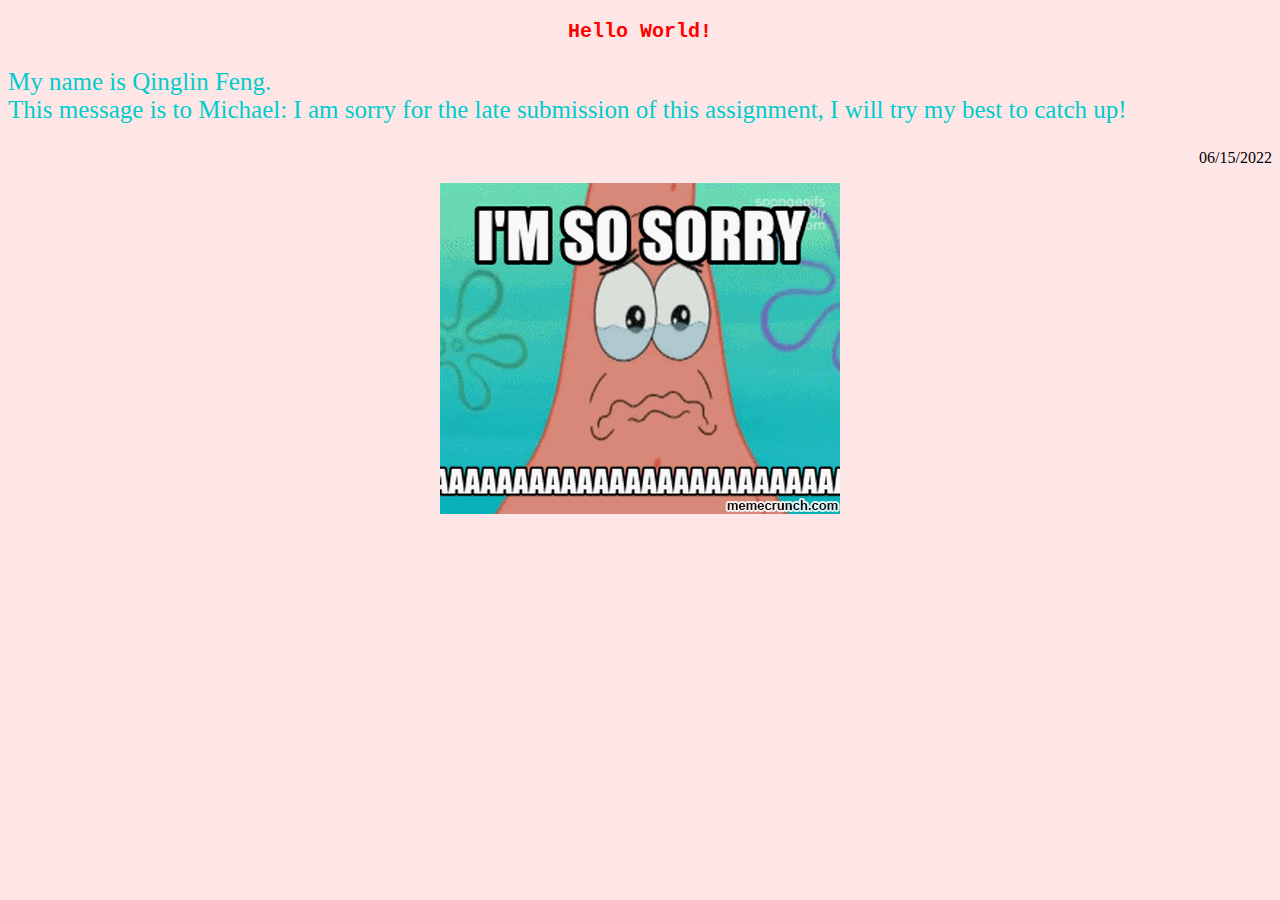
<file: As2-html/index.htm>
<!DOCTYPE html> 
<html>
  <head>
    <meta charset="utf-8">
    <meta name="author" content="Qinglin Feng"> 
    <meta name="description" content="This is the second assignment for Introduction to Web Programming course. It is also my first attempt to create a now HTML page on my own."> 
    <title>My second assignment</title>
 
  </head>
  <body style="background-color:#ffe6e6">
    <center><p style="color:red;font-size: 20px;font-family:'Courier New'">
    <strong>Hello World!</strong>
    </p>
    </center>
    <p style="color:#00cccc;font-size:25px;font-family:'Times New Roman'">
    My name is Qinglin Feng.<br/> This message is to Michael: I am sorry for the late submission of this assignment, I will try my best to catch up!
    </p>
    <p style="font-family:'times new roman';text-align:right">
      06/15/2022
    </p>
<center>
<img src="images/meme-sorry.gif" alt="I'm reallyyyy sorry.">
</center>
  </body>
</html>
</file>
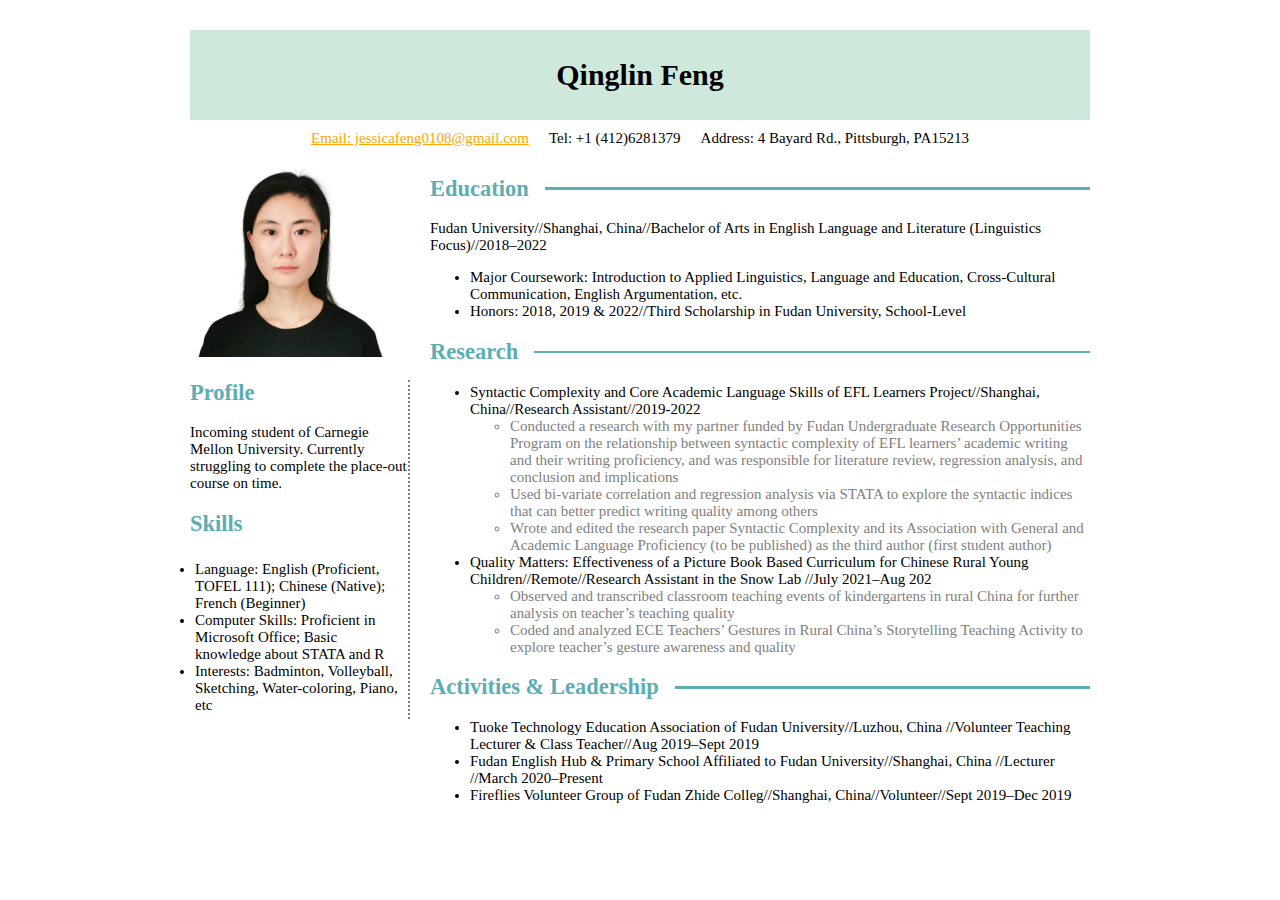
<file: As8-resume/index.html>
<!DOCTYPE html>
<html>
  <head>
    <meta charset="utf-8">
    <title>As-8 Creating a resume with html and css</title>
    <link rel="stylesheet" href="style.css">
  </head>
  
  <body>
  <div>
    <header>
      <h1>Qinglin Feng</h1>
    </header>

    <section>
        <p class="contact">
          <a href="mailto:jessicafeng0108@gmail.com">Email: jessicafeng0108@gmail.com</a>
        </p>
        <p class="contact">
        Tel: +1 (412)6281379
        </p>
        <p class="contact">
        Address: 4 Bayard Rd., Pittsburgh, PA15213 
        </p>
     </section>
      </div>
      
      <div class="container">
        

           <content>
       
        <img   src="images/photo.jpg";
  alt="Qingin's ID photo";
  id="photo" >   
           
           <aside>
                <h2>Profile</h2>
                <p>Incoming student of Carnegie Mellon University. Currently struggling to complete the place-out course on time.</p>
    
                
             
    
        <h2>Skills</h2>
            <ul class="sidelist">
              <li>
              Language: English (Proficient, TOFEL 111); Chinese (Native); French (Beginner)
              </li>
              <li>
               Computer Skills: Proficient in Microsoft Office; Basic knowledge about STATA and R
                </li>
                <li>
Interests: Badminton, Volleyball, Sketching, Water-coloring, Piano, etc
</li>
             </ul>
            </aside>
            
        
        </content>
        <content>
        <h2 class="title-with-line">
          Education
          </h2>
          
        <p>Fudan University//Shanghai, China//Bachelor of Arts in English Language and Literature (Linguistics Focus)//2018–2022</p>
          
<ul>
  <li>
  	Major Coursework: Introduction to Applied Linguistics, Language and Education, Cross-Cultural Communication, English Argumentation, etc.
  </li>
  <li>
  Honors: 2018, 2019 & 2022//Third Scholarship in Fudan University, School-Level
  </li>
          </ul>
         
  <h2 class="title-with-line">
          Research
          </h2>
         
          <ul>
  <li>
  	 Syntactic Complexity and Core Academic Language Skills of EFL Learners Project//Shanghai, China//Research Assistant//2019-2022
     <ul class="detail">
     <li>Conducted a research with my partner funded by Fudan Undergraduate Research Opportunities Program on the relationship between syntactic complexity of EFL learners’ academic writing and their writing proficiency, and was responsible for literature review, regression analysis, and conclusion and implications</li>

<li>Used bi-variate correlation and regression analysis via STATA to explore the syntactic indices that can better predict writing quality among others</li>
<li>Wrote and edited the research paper Syntactic Complexity and its Association with General and Academic Language Proficiency (to be published) as the third author (first student author)
       </li>

    </ul>
  </li>
  <li>
 Quality Matters: Effectiveness of a Picture Book Based Curriculum for Chinese Rural Young Children//Remote//Research Assistant in the Snow Lab //July 2021–Aug 202

  </li>
  <ul class="detail">
    <li>Observed and transcribed classroom teaching events of kindergartens in rural China for further analysis on teacher’s teaching quality</li>
    <li>Coded and analyzed ECE Teachers’ Gestures in Rural China’s Storytelling Teaching Activity to explore teacher’s  gesture awareness and quality
</li>
            </ul>
  
          </ul>
          
 <h2 class="title-with-line">
         Activities & Leadership
          </h2>
          
                   <ul>
  <li>
  	Tuoke Technology Education Association of Fudan University//Luzhou, China
//Volunteer Teaching Lecturer & Class Teacher//Aug 2019–Sept 2019

  </li>
  <li>
 Fudan English Hub & Primary School Affiliated to Fudan University//Shanghai, China //Lecturer //March 2020–Present

  </li>
  <li>
  Fireflies Volunteer Group of Fudan Zhide Colleg//Shanghai, China//Volunteer//Sept 2019–Dec 2019

  </li>
          </ul>
          
          
        </content>
    </div>

    
    
    
  </body>
</html>
</file>
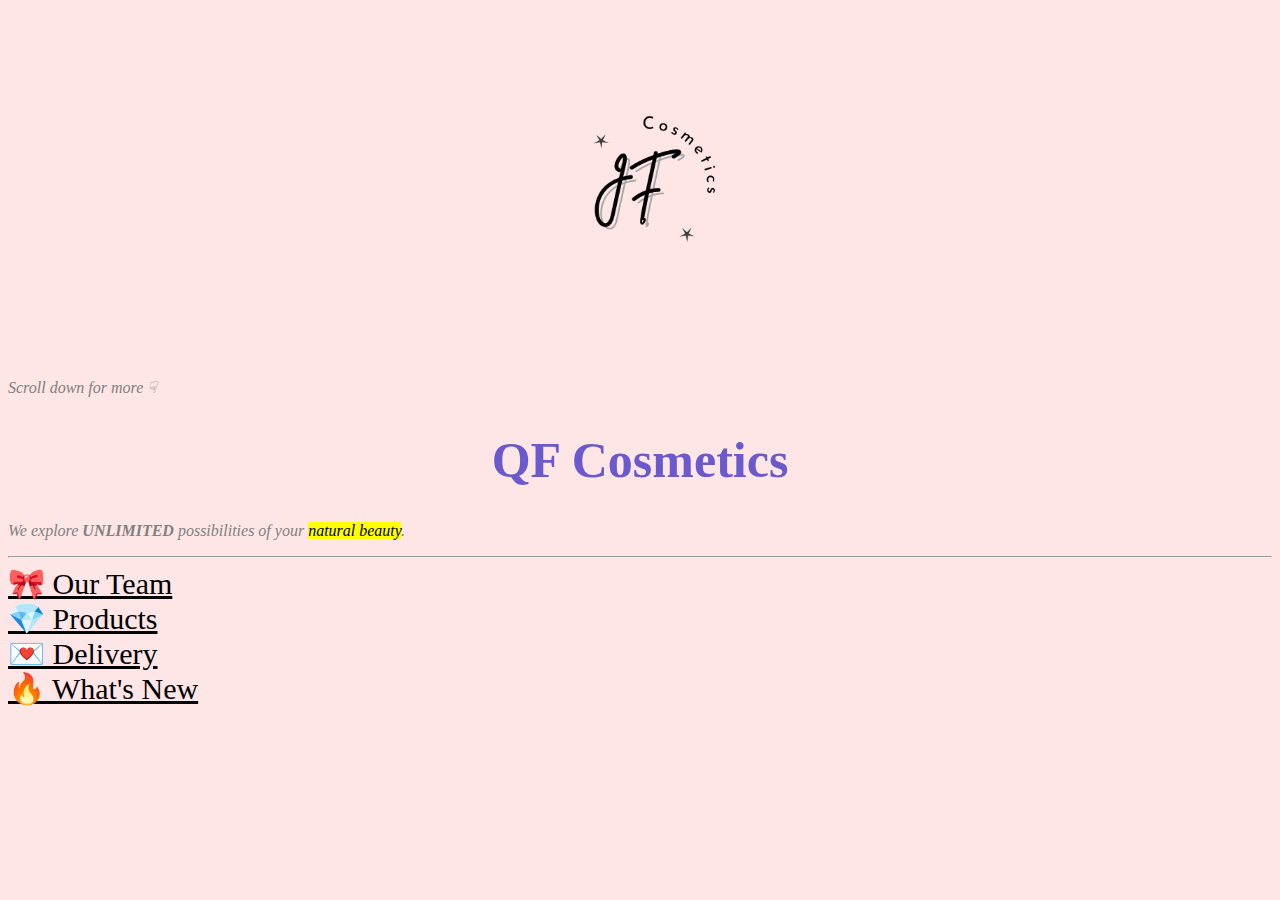
<file: multipage/index.html>
<!DOCTYPE html>
<html>
  <head> 
    <body style="background-color:#ffe6e6">
<meta charset="utf-8"> 
    <meta name="author" content="Qinglin Feng"> 
    <meta name="description" content="This is the third assignment for Introduction to Web Programming course. In this multi-page website, I hope to create an official website for 'QF Cosmetics', a pseudo cosmetics company selling organic cosmetics products."> 
<title>QF Company Homepage</title> 
  </head> 
<body>
  
  <center>
<img src="images/Logo-JF Cosmetics.png" alt="QF Cosmetics Logo" style="width:350px;height:350px;">
</center>
  
  <i>
  <p style="font-family:'Calibre';color:gray" >
   Scroll down for more ☟
      </P>
  </i>

  <center> <h1 style="font-size:50px;color:SlateBlue;font-family:'Garamond'">
    QF Cosmetics
    </h1></center>
  <p style="font-family:'Calibre';color:gray">
    <i>
    We explore <strong>UNLIMITED</strong> possibilities of your <mark>natural beauty</mark>.
    </i>
      </P>
    <hr>

    <a href="https://QinglinFeng.github.io/multipage/employees.html" style="font-size:30px;color:black;font-family:'Garamond'">🎀 Our Team</a>
    <br/>
    <a href="https://QinglinFeng.github.io/multipage/products.html" style="font-size:30px;color:black;font-family:'Garamond'">💎 Products</a>
    <br/>
    <a href="https://QinglinFeng.github.io/multipage/services.html" style="font-size:30px;color:black;font-family:'Garamond'">💌 Delivery</a><br/>
    <a href="https://QinglinFeng.github.io/multipage/news.html" style="font-size:30px;color:black;font-family:'Garamond'">🔥 What's New</a>
  </body>
</html>
</file>
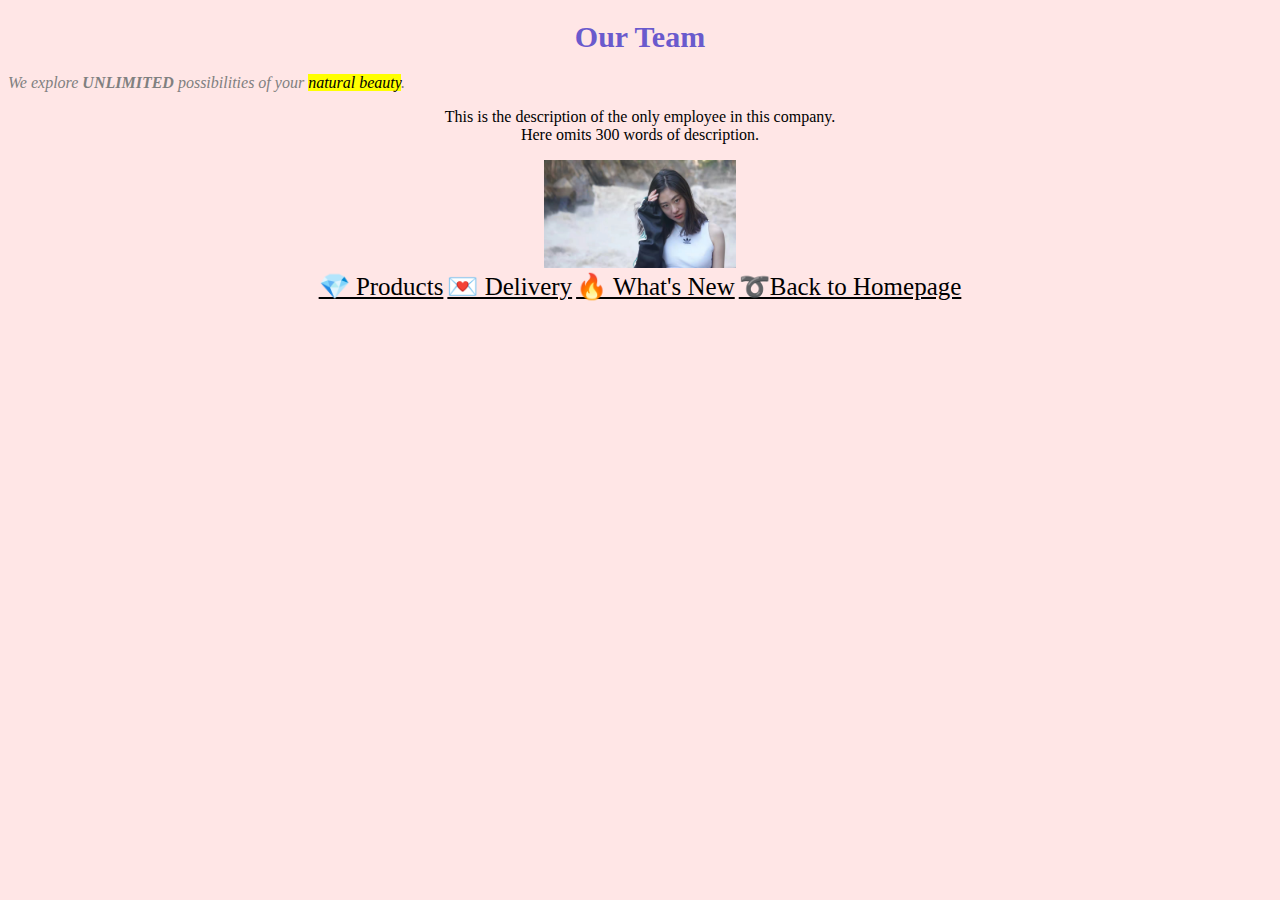
<file: multipage/employees.html>
<!DOCTYPE html>
<html>
  <head> 
    <body style="background-color:#ffe6e6">
<meta charset="utf-8"> 
    <meta name="author" content="Qinglin Feng"> 
    <meta name="description" content="This is the 'our team' page of the third assignment. In this page, I introduce the only employee in 'QF Cosmetics',me, myself, and I. How pathetic!"> 
<title>Our Team</title> 
  </head> 
<body>

  <center> <h1 style="font-size:30px;color:SlateBlue;font-family:'Garamond'">
    Our Team
    </h1></center>
  <p style="font-family:'Calibre';color:gray">
    <i>
    We explore <strong>UNLIMITED</strong> possibilities of your <mark>natural beauty</mark>.
    </i>
      </P>

    <center>
<p>
   This is the description of the only employee in this company. 
  <br/>
  Here omits 300 words of description.
  </p>
      <img src="images/Photo-employee.jpg" alt="Photo of the one and only employee" style="width:192px;height:108px;">
     </center>
      <center>
    <a href="https://QinglinFeng.github.io/multipage/products.html" style="font-size:25px;color:black;font-family:'Garamond'">💎 Products</a>
    
    <a href="https://QinglinFeng.github.io/multipage/services.html" style="font-size:25px;color:black;font-family:'Garamond'">💌 Delivery</a>
    
    <a href="https://QinglinFeng.github.io/multipage/news.html" style="font-size:25px;color:black;font-family:'Garamond'">🔥 What's New</a>

     <a href="https://QinglinFeng.github.io/multipage/index.html" style="font-size:25px;color:black;font-family:'Garamond'">➰Back to Homepage</a>
      </center>
  </body>
</html>
</file>
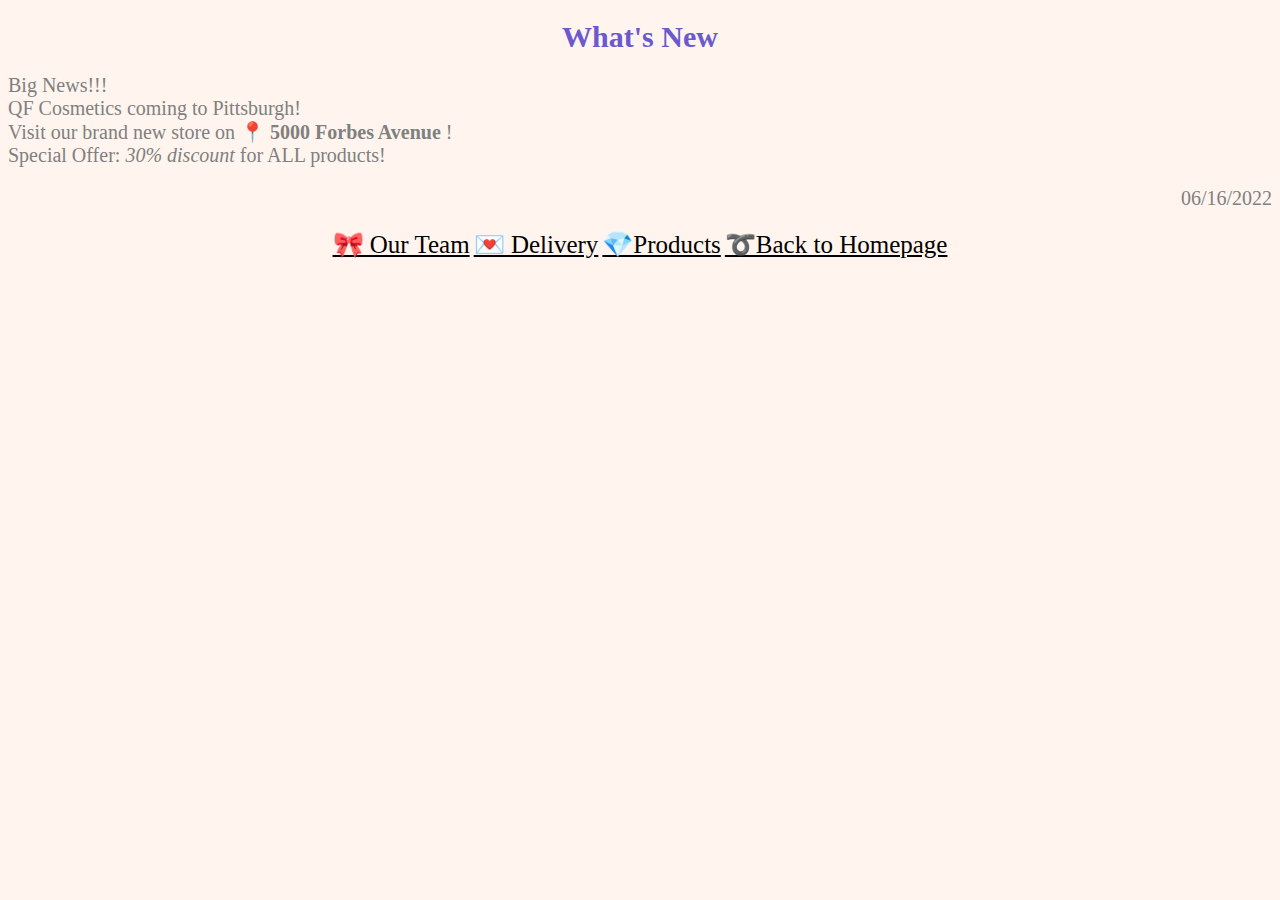
<file: multipage/news.html>
<!DOCTYPE html>
<html>
  <head> 
    <style>
      div.a {
  text-align: right;
} 
    </style>
    <body style="background-color:SeaShell">
<meta charset="utf-8"> 
    <meta name="author" content="Qinglin Feng"> 
    <meta name="description" content="This is the 'news' page of the third assignment. In this page, I introduce the latest news of 'QF Cosmetics'."> 
<title>News</title> 
  </head> 
<body>

 <h1 style="text-align: center;font-size:30px;color:SlateBlue;font-family:'Garamond'">
   What's New
    </h1>
  <p style="font-family:'Garamond';color:gray;font-size:20px">
    Big News!!!
    <br/>
    QF Cosmetics coming to Pittsburgh!
    <br/>
    Visit our brand new store on 📍 <strong>5000 Forbes Avenue </strong>!
    <br/>
    Special Offer: <i>30% discount</i> for ALL products!   
      </P>
    
    <div class="a">
 <p style="font-family:'Garamond';color:gray;font-size:20px">

    06/16/2022  
      </p>
      </div>
    
    
      <center>
    <a href="https://QinglinFeng.github.io/multipage/employees.html" style="font-size:25px;color:black;font-family:'Garamond'">🎀 Our Team</a>

    <a href="https://QinglinFeng.github.io/multipage/services.html" style="font-size:25px;color:black;font-family:'Garamond'">💌 Delivery</a>
    
     <a href="https://QinglinFeng.github.io/multipage/products.html" style="font-size:25px;color:black;font-family:'Garamond'">💎Products</a>

     <a href="https://QinglinFeng.github.io/multipage/index.html" style="font-size:25px;color:black;font-family:'Garamond'">➰Back to Homepage</a>
      </center>
  </body>
</html>
</file>
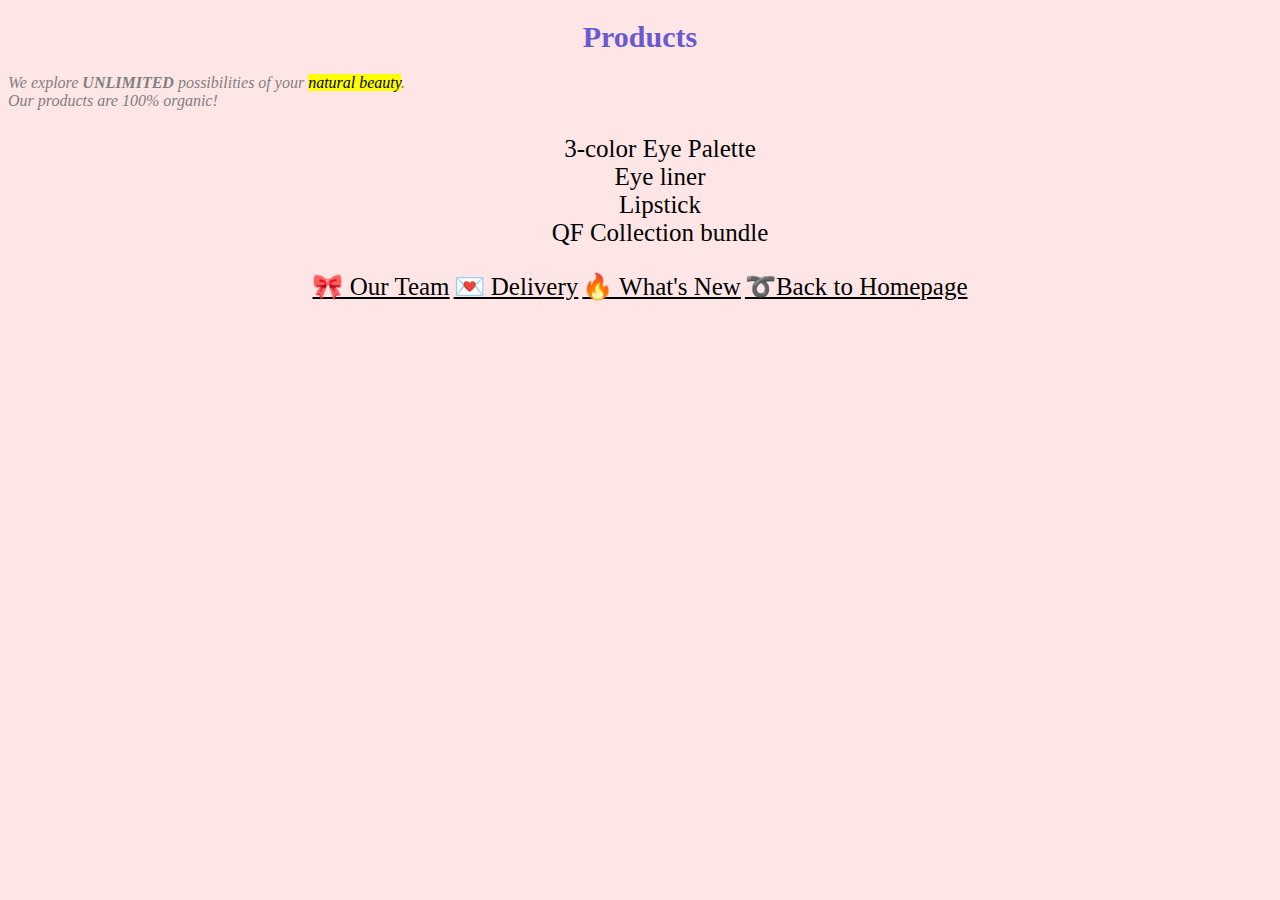
<file: multipage/products.html>
<!DOCTYPE html>
<html>
  <head> 
    <body style="background-color:#ffe6e6">
<meta charset="utf-8"> 
    <meta name="author" content="Qinglin Feng"> 
    <meta name="description" content="This is the 'products' page of the third assignment. In this page, I introduce the products of 'QF Cosmetics'."> 
<title>Products</title> 
  </head> 
<body>

 <h1 style="text-align: center;font-size:30px;color:SlateBlue;font-family:'Garamond'">
   Products
    </h1>
  <p style="font-family:'Calibre';color:gray">
    <i>
    We explore <strong>UNLIMITED</strong> possibilities of your <mark>natural beauty</mark>.
      <br/>
      Our products are 100% organic!
    </i>
      </P>

    <center>
<ul style="list-style-type: none; font-size:25px;color:black;font-family:'Garamond'" >
<li>3-color Eye Palette</li>
<li>Eye liner</li>
<li>Lipstick</li>
<li>QF Collection bundle</li>
</ul>
     </center>
    
    
      <center>
    <a href="https://QinglinFeng.github.io/multipage/employees.html" style="font-size:25px;color:black;font-family:'Garamond'">🎀 Our Team</a>

    <a href="https://QinglinFeng.github.io/multipage/services.html" style="font-size:25px;color:black;font-family:'Garamond'">💌 Delivery</a>
    
    <a href="https://QinglinFeng.github.io/multipage/news.html" style="font-size:25px;color:black;font-family:'Garamond'">🔥 What's New</a>

     <a href="https://QinglinFeng.github.io/multipage/index.html" style="font-size:25px;color:black;font-family:'Garamond'">➰Back to Homepage</a>
      </center>
  </body>
</html>
</file>
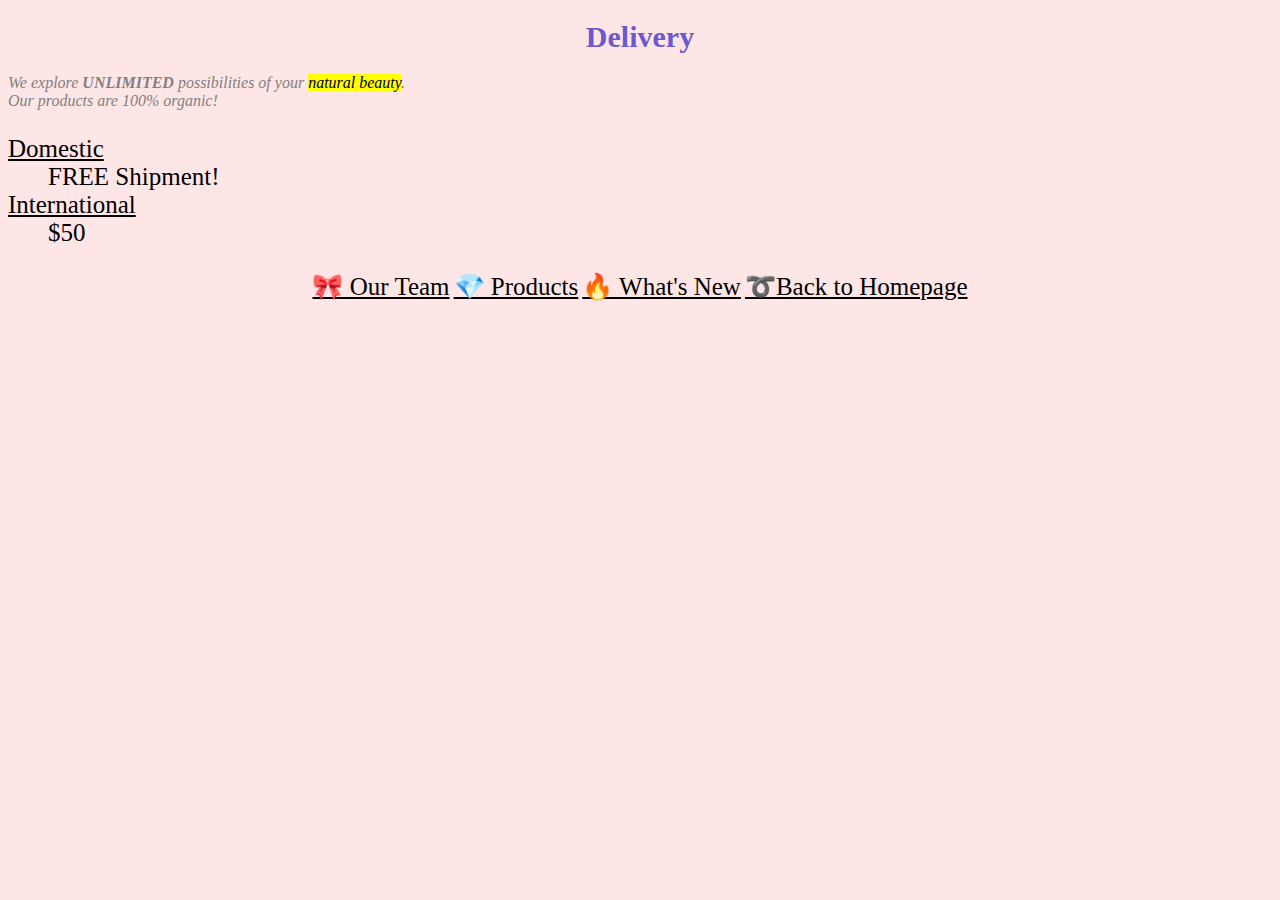
<file: multipage/services.html>
<!DOCTYPE html>
<html>
  <head> 
    <body style="background-color:#ffe6e6">
<meta charset="utf-8"> 
    <meta name="author" content="Qinglin Feng"> 
    <meta name="description" content="This is the 'services' page of the third assignment. In this page, I introduce the delivery service of 'QF Cosmetics'."> 
<title>Delivery</title> 
  </head> 
<body>

 <h1 style="text-align: center;font-size:30px;color:SlateBlue;font-family:'Garamond'">
   Delivery
    </h1>
  <p style="font-family:'Calibre';color:gray">
    <i>
    We explore <strong>UNLIMITED</strong> possibilities of your <mark>natural beauty</mark>.
      <br/>
      Our products are 100% organic!
    </i>
      </P>


      
    <dl style=" font-size:25px;color:black;font-family:'Garamond'">
      <dt><span style="text-decoration: underline;">Domestic</span></dt>
<dd>FREE Shipment! </dd>
<dt><span style="text-decoration: underline;">International</span></dt>
<dd>$50</dd>
</dl>
 
    
    
      <center>
    <a href="https://QinglinFeng.github.io/multipage/employees.html" style="font-size:25px;color:black;font-family:'Garamond'">🎀 Our Team</a>

     <a href="https://QinglinFeng.github.io/multipage/products.html" style="font-size:25px;color:black;font-family:'Garamond'">💎 Products</a>
    
    <a href="https://QinglinFeng.github.io/multipage/news.html" style="font-size:25px;color:black;font-family:'Garamond'">🔥 What's New</a>

     <a href="https://QinglinFeng.github.io/multipage/index.html" style="font-size:25px;color:black;font-family:'Garamond'">➰Back to Homepage</a>
      </center>
  </body>
</html>
</file>
<file: As8-resume/style.css>
body {
        width: 90%;
        max-width: 900px;
        margin: 2em auto;
        font-family:  Garamond ,Times, serif;
        font-size: 15px;
        
      }

      header {
        background:rgb(207,232,220);
        height: 80px;
        padding: 5px;
      }
      
#photo {

  width:200px;
  height:200px;
}

      h1 {
        text-align: center;
        color: black;
        line-height: 80px;
        margin: 0;
      }
      h2 {
  color: rgb(91, 174, 179)
      }
      section {
        display: flex;
        justify-content: center;
      }
      
    
      
      .contact{
        display: flex;
        flex-flow: column wrap;
        margin: 10px;
     }
     
        .container {
            display: grid;
            grid-template-columns: 1fr 3fr;
            grid-gap: 20px;
        }
        
           aside {
            border-right: 2px dotted grey;
        }
.sidelist{
  padding: 5px;
}

.title-with-line {
  display: flex;
  align-items: center;
}
.title-with-line::after{
  content: '';
  flex: 1;
  height: 2.5px;
  background: rgb(91, 174, 179);
  margin-left: 1rem;
  
}

.detail {
  color: gray;
}

a[href^="mailto:"]
{
  color: orange;
}
</file>
